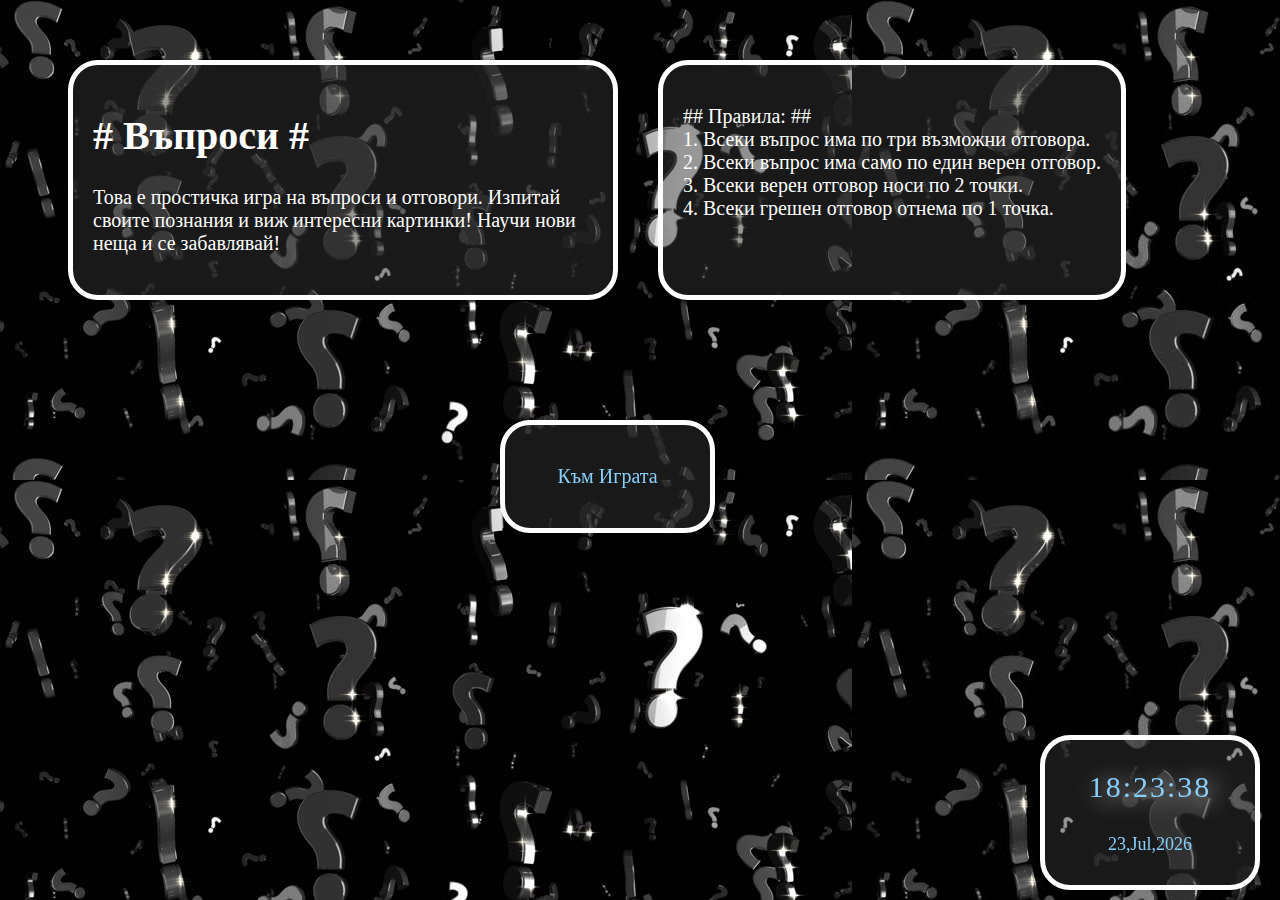
<file: index.html>
<!DOCTYPE html>
<html>
<header>
	<link rel="stylesheet" type="text/css" href="style.css" />
	<meta http-equiv="content-type" content="text/html; charset=UTF-8"/>
	<title>Въпроси</title>
</header>
<body>
<div class="cont">
	<div class="main">
	<h1># Въпроси #</h1>
	<p>Това е простичка игра на въпроси и отговори. Изпитай своите познания и
виж интересни картинки! Научи нови неща и се забавлявай!</p>
	</div>
	<div class="rules">
	<p>## Правила: ##<br>
1. Всеки въпрос има по три възможни отговора.<br>
2. Всеки въпрос има само по един верен отговор.<br>
3. Всеки верен отговор носи по 2 точки.<br>
4. Всеки грешен отговор отнема по 1 точка.<br>
	</div>

</div>
<form id="watch">
	<div id="time"></div>
	<div id="date"></div>
</form>
<a href="quest.html"><div id="but"><p>Към Играта</p></div></a>
</body>
</html>

<style type="text/css">
	


</style>

<script src="watch.js"></script>
</file>
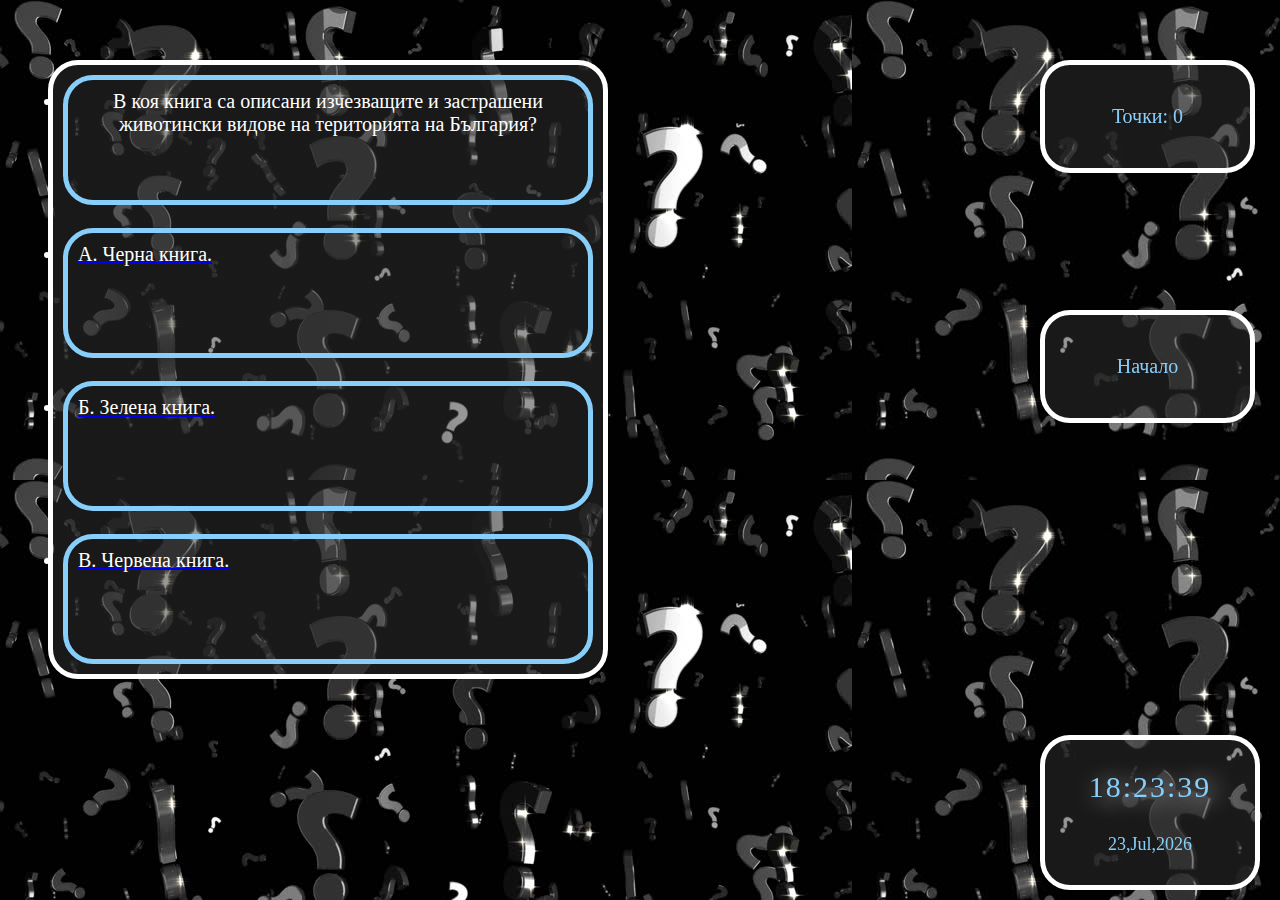
<file: animals.html>
<!DOCTYPE html>
<html>
	<header>
	<link rel="stylesheet" type="text/css" href="style.css" />
	<meta http-equiv="content-type" content="text/html; charset=UTF-8"/>
	<title>Въпроси</title>	

	
	<style type="text/css"></style>


	</header>
	<body>
	<div class="cont">
        <ul>
            <li id="quest"></li><br>
			<a onclick="setQ('a');" href="#"><li id="answer1">loading...</li><br></a>
			<a onclick="setQ('b');" href="#"><li id="answer2">loading...</li><br></a>
			<a onclick="setQ('v');" href="#"><li id="answer3">loading...</li></a>
        </ul>
	<form id="watch">
		<div id="time"></div>
		<div id="date"></div>
	</form>
	<div class="scores"><p id="scores">Точки: 0.</p></div>
	<a href="index.html"><div class="back"><p>Начало</p></div></a>
	

	</div>
	</body>
</html>

	<script src="watch.js"></script>
	<script src="animals.js"></script>
</file>
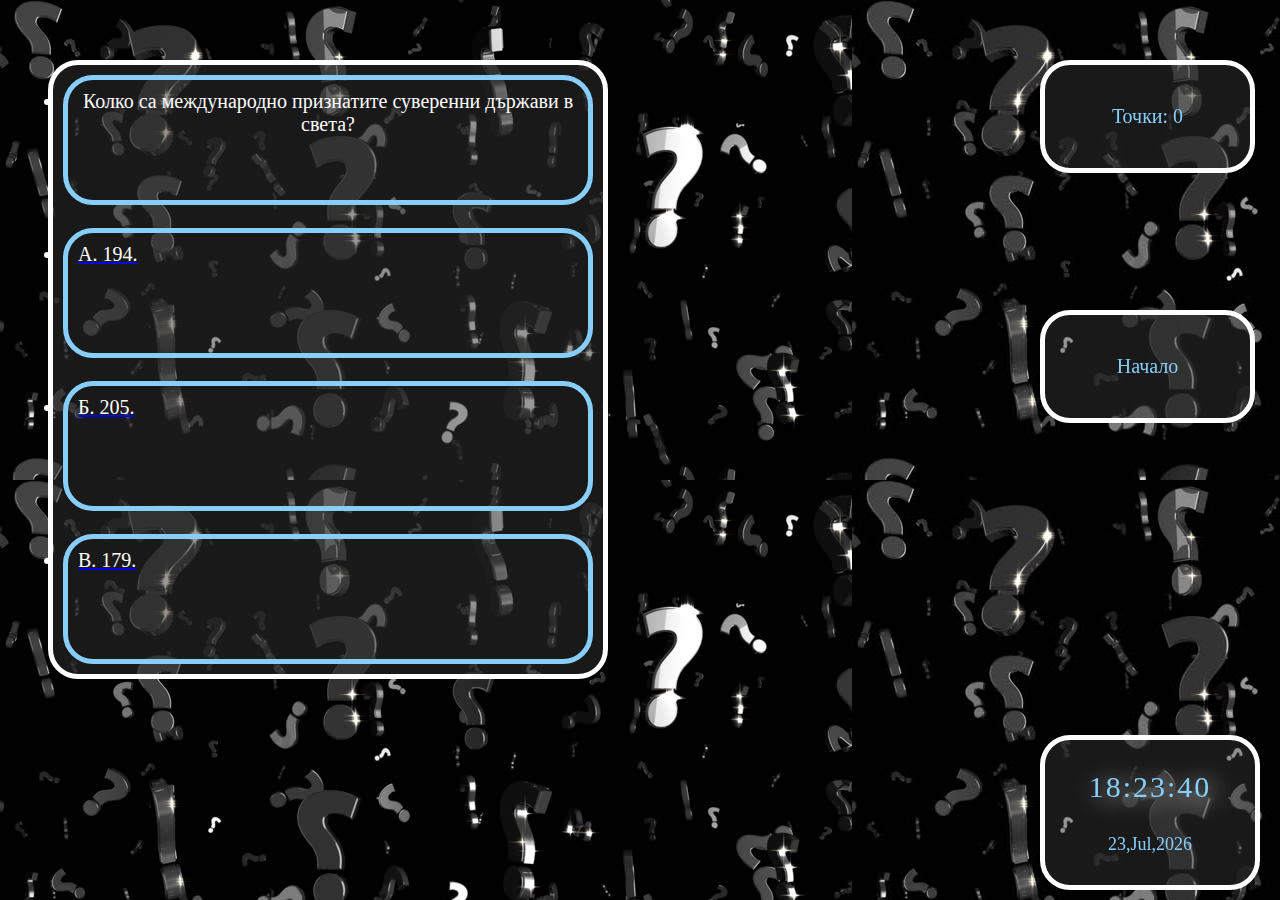
<file: countries.html>
<!DOCTYPE html>
<html>
	<header>
	<link rel="stylesheet" type="text/css" href="style.css" />
	<meta http-equiv="content-type" content="text/html; charset=UTF-8"/>
	<title>Въпроси</title>	

	
	<style type="text/css"></style>


	</header>
	<body>
	<div class="cont">
        <ul>
            <li id="quest"></li><br>
			<a onclick="setQ('a');" href="#"><li id="answer1">loading...</li><br></a>
			<a onclick="setQ('b');" href="#"><li id="answer2">loading...</li><br></a>
			<a onclick="setQ('v');" href="#"><li id="answer3">loading...</li></a>
        </ul>
	<form id="watch">
		<div id="time"></div>
		<div id="date"></div>
	</form>
	<div class="scores"><p id="scores">Точки: 0.</p></div>
	<a href="index.html"><div class="back"><p>Начало</p></div></a>
	

	</div>
	</body>
</html>

	<script src="watch.js"></script>
	<script src="countries.js"></script>
</file>
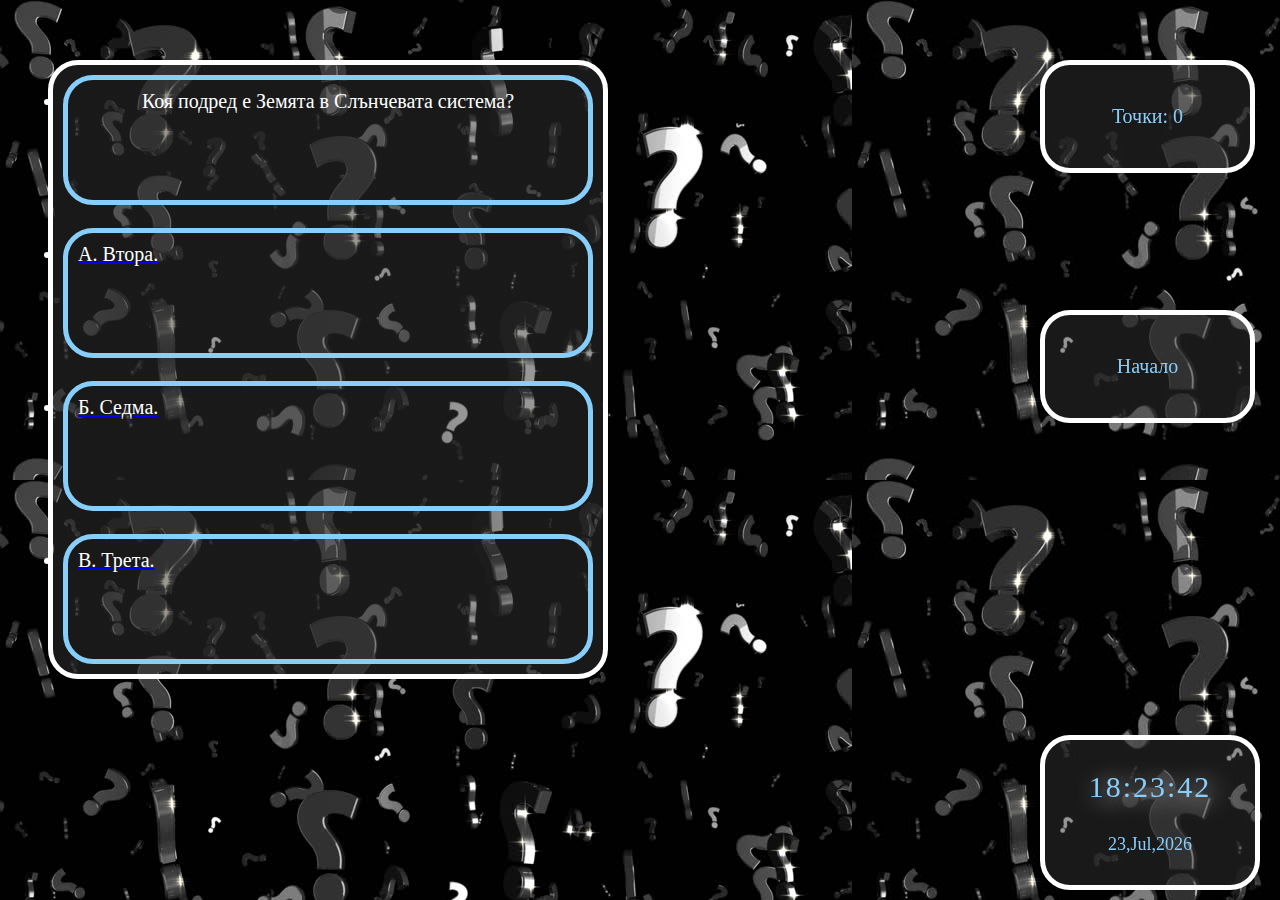
<file: earth.html>
<!DOCTYPE html>
<html>
	<header>
	<link rel="stylesheet" type="text/css" href="style.css" />
	<meta http-equiv="content-type" content="text/html; charset=UTF-8"/>
	<title>Въпроси</title>	

	
	<style type="text/css"></style>


	</header>
	<body>
	<div class="cont">
        <ul>
            <li id="quest"></li><br>
			<a onclick="setQ('a');" href="#"><li id="answer1">loading...</li><br></a>
			<a onclick="setQ('b');" href="#"><li id="answer2">loading...</li><br></a>
			<a onclick="setQ('v');" href="#"><li id="answer3">loading...</li></a>
        </ul>
	<form id="watch">
		<div id="time"></div>
		<div id="date"></div>
	</form>
	<div class="scores"><p id="scores">Точки: 0.</p></div>
	<a href="index.html"><div class="back"><p>Начало</p></div></a>
	

	</div>
	</body>
</html>

	<script src="watch.js"></script>
	<script src="earth.js"></script>
</file>
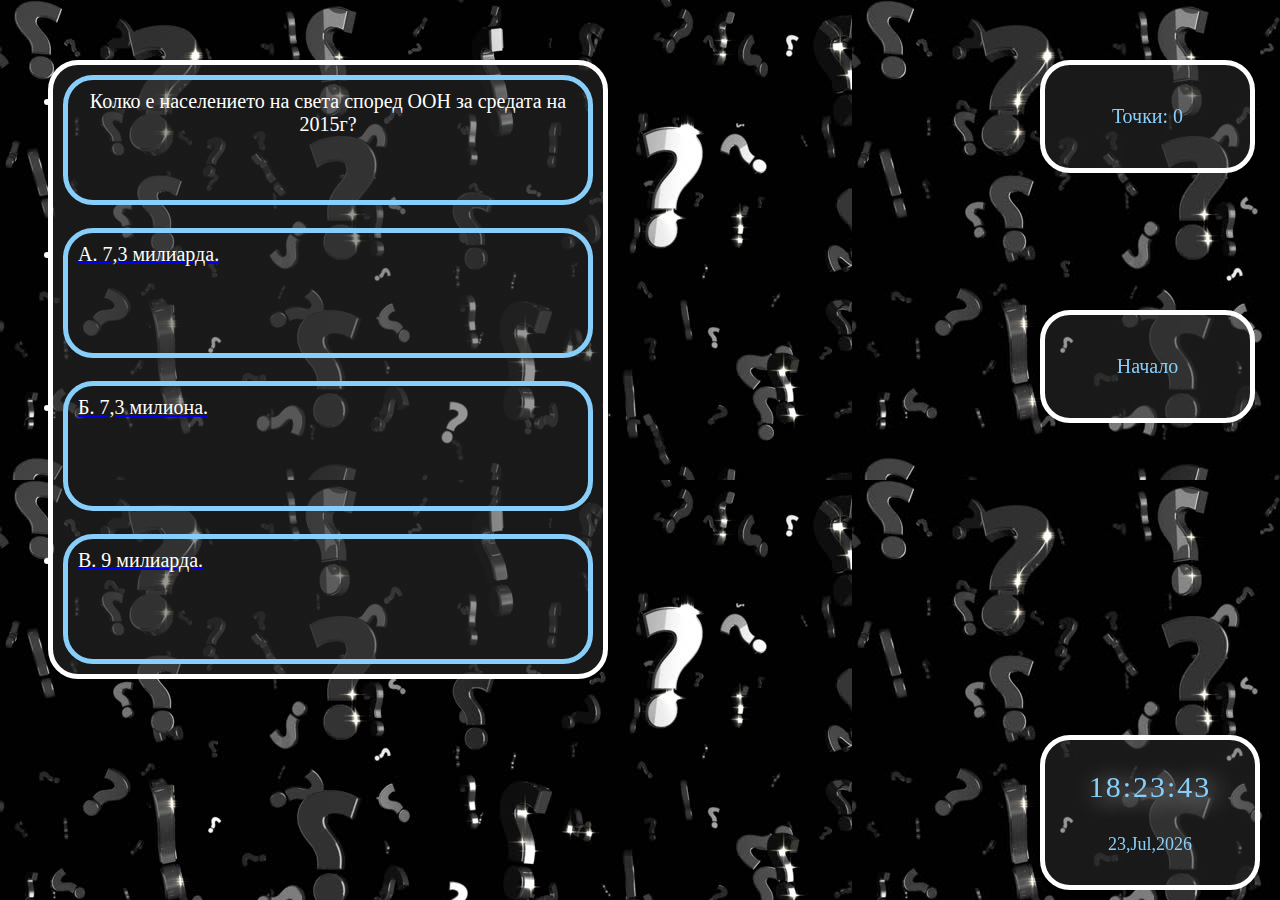
<file: people.html>
<!DOCTYPE html>
<html>
	<header>
	<link rel="stylesheet" type="text/css" href="style.css" />
	<meta http-equiv="content-type" content="text/html; charset=UTF-8"/>
	<title>Въпроси</title>	

	
	<style type="text/css"></style>


	</header>
	<body>
	<div class="cont">
        <ul>
            <li id="quest"></li><br>
			<a onclick="setQ('a');" href="#"><li id="answer1">loading...</li><br></a>
			<a onclick="setQ('b');" href="#"><li id="answer2">loading...</li><br></a>
			<a onclick="setQ('v');" href="#"><li id="answer3">loading...</li></a>
        </ul>
	<form id="watch">
		<div id="time"></div>
		<div id="date"></div>
	</form>
	<div class="scores"><p id="scores">Точки: 0.</p></div>
	<a href="index.html"><div class="back"><p>Начало</p></div></a>
	

	</div>
	</body>
</html>

	<script src="watch.js"></script>
	<script src="people.js"></script>
</file>
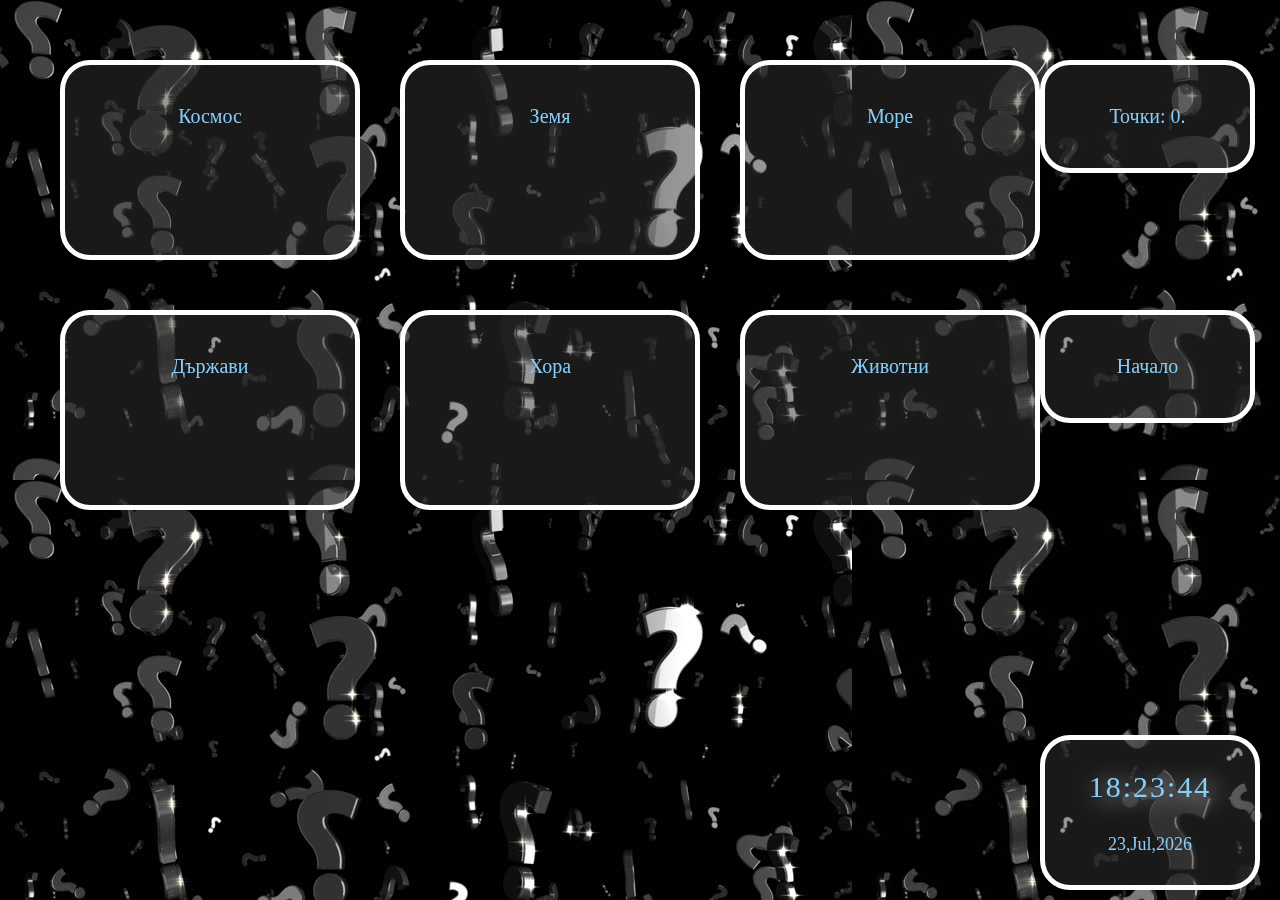
<file: quest.html>
<!DOCTYPE html>
<html>
	<header>
	<link rel="stylesheet" type="text/css" href="style.css" />
	<meta http-equiv="content-type" content="text/html; charset=UTF-8"/>
	<title>Въпроси</title>	
	</header>
	<body>
	<div class="cont">
		<a href="space.html"><div id="space"><p>Космос</p></div></a>
		<a href="earth.html"><div id="earth"><p>Земя</p></div></a>
		<a href="sea.html"><div id="sea"><p>Море</p></div></a>
		<a href="countries.html"><div id="countries"><p>Държави</p></div></a>
		<a href="people.html"><div id="people"><p>Хора</p></div></a>
		<a href="animals.html"><div id="animals"><p>Животни</p></div></a>
	<form id="watch">
		<div id="time"></div>
		<div id="date"></div>
	</form>
	<div class="scores"><p>Точки: 0.</p></div>
	<a href="index.html"><div class="back"><p>Начало</p></div></a>
	

	</div>
	</body>
</html>

<style type="text/css">

</style>

<script src="watch.js"></script>
</file>
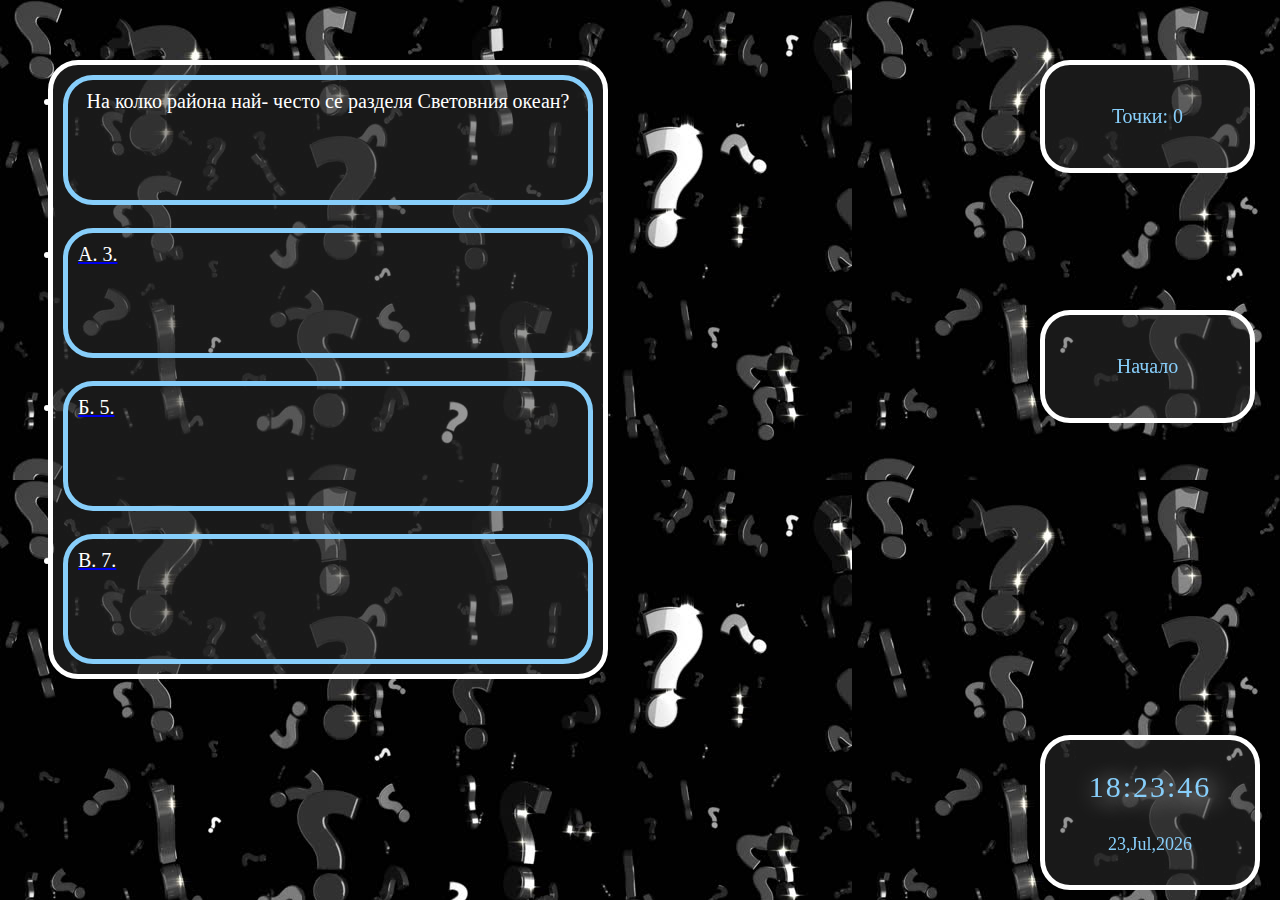
<file: sea.html>
<!DOCTYPE html>
<html>
	<header>
	<link rel="stylesheet" type="text/css" href="style.css" />
	<meta http-equiv="content-type" content="text/html; charset=UTF-8"/>
	<title>Въпроси</title>	

	
	<style type="text/css"></style>


	</header>
	<body>
	<div class="cont">
        <ul>
            <li id="quest"></li><br>
			<a onclick="setQ('a');" href="#"><li id="answer1">loading...</li><br></a>
			<a onclick="setQ('b');" href="#"><li id="answer2">loading...</li><br></a>
			<a onclick="setQ('v');" href="#"><li id="answer3">loading...</li></a>
        </ul>
	<form id="watch">
		<div id="time"></div>
		<div id="date"></div>
	</form>
	<div class="scores"><p id="scores">Точки: 0.</p></div>
	<a href="index.html"><div class="back"><p>Начало</p></div></a>
	

	</div>
	</body>
</html>

	<script src="watch.js"></script>
	<script src="sea.js"></script>
</file>
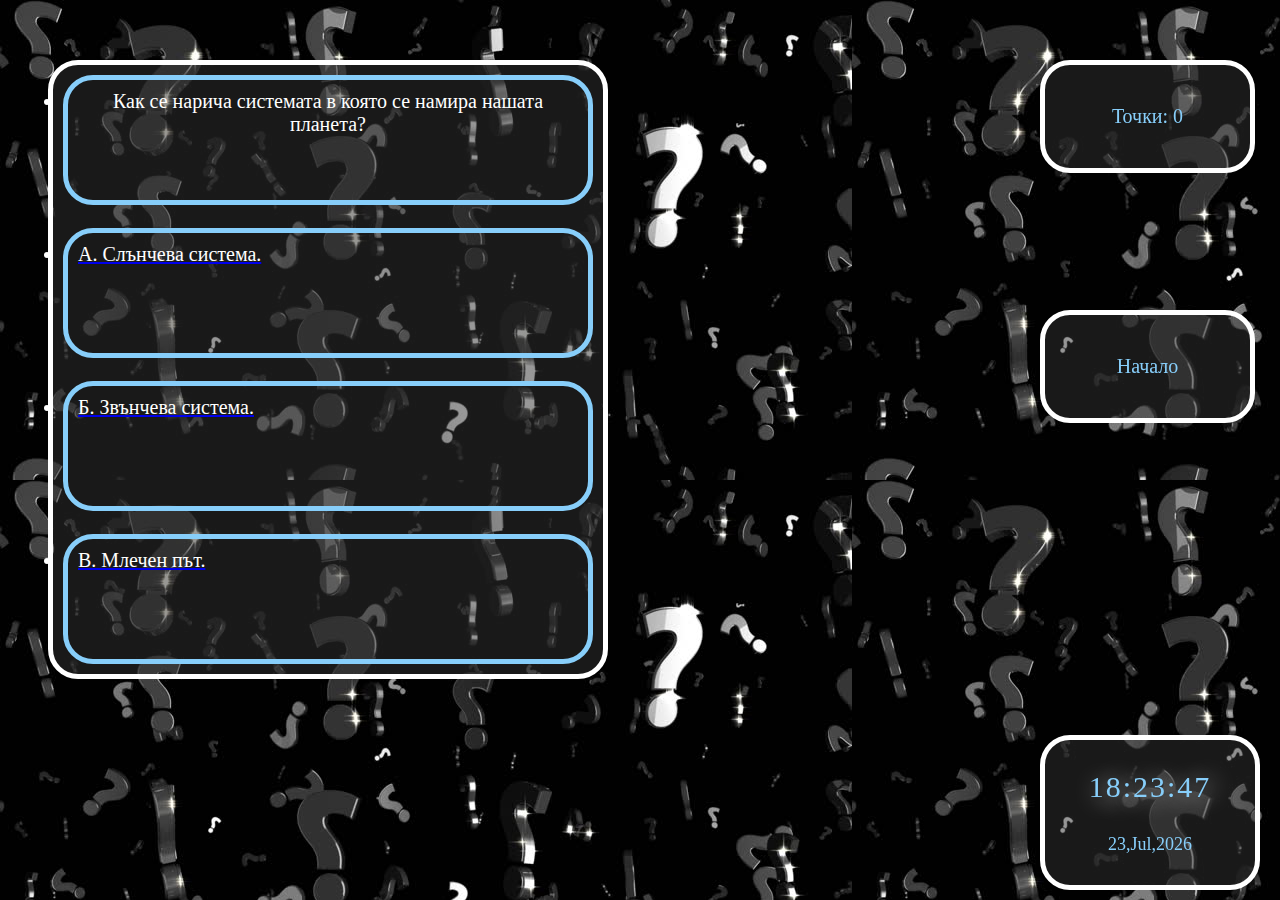
<file: space.html>
<!DOCTYPE html>
<html>
	<header>
	<link rel="stylesheet" type="text/css" href="style.css" />
	<meta http-equiv="content-type" content="text/html; charset=UTF-8"/>
	<title>Въпроси</title>	

	
	<style type="text/css"></style>


	</header>
	<body>
	<div class="cont">
        <ul>
            <li id="quest"></li><br>
			<a onclick="setQ('a');" href="#"><li id="answer1">loading...</li><br></a>
			<a onclick="setQ('b');" href="#"><li id="answer2">loading...</li><br></a>
			<a onclick="setQ('v');" href="#"><li id="answer3">loading...</li></a>
        </ul>
	<form id="watch">
		<div id="time"></div>
		<div id="date"></div>
	</form>
	<div class="scores"><p id="scores">Точки: 0.</p></div>
	<a href="index.html"><div class="back"><p>Начало</p></div></a>
	

	</div>
	</body>
</html>

	<script src="watch.js"></script>
	<script src="space.js"></script>
</file>
<file: style.css>
/*BODY STYLE:*/
	body{
	background-image: url("quest.jpg");
	width: 95%;
	height: 100%;
}
	div{
	padding:20px;
	margin: 20px;
}
	.cont{
	display: flex;
}




/* The WATCH STYLE*/
	#watch{
	background-color: rgba(50,50,50,0.5);
	position: fixed;
	right: 20px;
	bottom: 10px;
	width: 200px;
    padding:5px;
    border:5px solid white;
    font-family:serif;
    border-radius:30px;
}
	#date{
	color: LightSkyBlue;
    text-align:center;
    padding:5px;
    border:2px lightskyblue;
    font-family:serif;
    border-radius:30px;
	font-size: 18px;
}
	#time{
    text-align:center;
    font-family:serif;
	color: LightSkyBlue;
    letter-spacing:2px;
    font-size:30px;
    text-shadow:5px 3px 25px white;
    padding:5px;
    border:2px lightskyblue;
    border-radius:30px;
}




/* THE INDEX STYLE*/
	.main{
	color: white;
	border: 5px solid white;
	border-radius: 30px;
	font-size: 20px;
	background-color: rgba(50,50,50,0.5);

	max-width: 500px;
}
	.rules{
	color: white;
	font-size: 20px;
	border: 5px solid white;
	border-radius: 30px;
	max-width: 700px;
	background-color: rgba(50,50,50,0.5);
	flex= 1;
}
	#but{
	color: LightSkyBlue;
	position:fixed;
	top: 400px;
	left: 480px;
	text-align:center;
	width: 165px;
	border: 5px solid white;
	border-radius: 30px;
	font-size: 20px;
	background-color: rgba(50,50,50,0.5);
}





/*THE QUEST STYLE*/
	#space{
	position: fixed;
	top: 40px;
	left: 40px;
	border: 5px solid white;
	border-radius: 30px;
	background-color: rgba(50,50,50,0.5);
	font-size: 20px;
	width: 250px;
	height: 150px;
	text-align:center;
	flex= 1;
}
	#space p{
	color: LightSkyBlue;
}
	#earth{
	position: fixed;
	top: 40px;
	left: 380px;
	border: 5px solid white;
	border-radius: 30px;
	background-color: rgba(50,50,50,0.5);
	font-size: 20px;
	width: 250px;
	height: 150px;
	text-align:center;
}
	#earth p{
	color: LightSkyBlue;
}
	#sea{
	position: fixed;
	top: 40px;
	left: 720px;
	border: 5px solid white;
	border-radius: 30px;
	background-color: rgba(50,50,50,0.5);
	font-size: 20px;
	width: 250px;
	height: 150px;
	text-align:center;
}
	#sea p{
	color: LightSkyBlue;
}
	#countries{
	position: fixed;
	top: 290px;
	left: 40px;
	border: 5px solid white;
	border-radius: 30px;
	background-color: rgba(50,50,50,0.5);
	font-size: 20px;
	width: 250px;
	height: 150px;
	text-align:center;
}
	#countries p{
	color: LightSkyBlue;
}
	#people{
	position: fixed;
	top: 290px;
	left: 380px;
	border: 5px solid white;
	border-radius: 30px;
	background-color: rgba(50,50,50,0.5);
	font-size: 20px;
	width: 250px;
	height: 150px;
	text-align:center;
}
	#people p{
	color: LightSkyBlue;
}
	#animals{
	position: fixed;
	top: 290px;
	left: 720px;
	border: 5px solid white;
	border-radius: 30px;
	background-color: rgba(50,50,50,0.5);
	font-size: 20px;
	width: 250px;
	height: 150px;
	text-align:center;
}
	#animals p{
	color: LightSkyBlue;
}
	.scores{
	color: LightSkyBlue;	
	position: fixed;
	top: 40px;
	right: 5px;
	border: 5px solid white;
	border-radius: 30px;
	background-color: rgba(50,50,50,0.5);
	font-size: 20px;
	width: 165px;
	text-align:center;
}
	.back{
	color: LightSkyBlue;	
	position: fixed;
	top: 290px;
	right: 5px;
	border: 5px solid white;
	border-radius: 30px;
	background-color: rgba(50,50,50,0.5);
	font-size: 20px;
	width: 165px;
	text-align:center;
}




/* THE BLANK STYLE*/
	ul{
	color: white;
	padding: 10px;
	border: 5px solid white;
	border-radius: 30px;
	background-color: rgba(50,50,50,0.5);
	font-size: 20px;
}
	#quest{
	padding: 10px;
	width: 500px;
	height: 100px;
	color: white;
	border: 5px solid LightSkyBlue;
	border-radius: 30px;
	text-align: center;
}
	#answer1{
	padding: 10px;
	width: 500px;
	height: 100px;
	color: white;
	border: 5px solid LightSkyBlue;
	border-radius: 30px;
}
	#answer2{
	padding: 10px;
	width: 500px;
	height: 100px;
	color: white;
	border: 5px solid LightSkyBlue;
	border-radius: 30px;
}
	#answer3{
	padding: 10px;
	width: 500px;
	height: 100px;
	color: white;
	border: 5px solid LightSkyBlue;
	border-radius: 30px;
}
</file>
